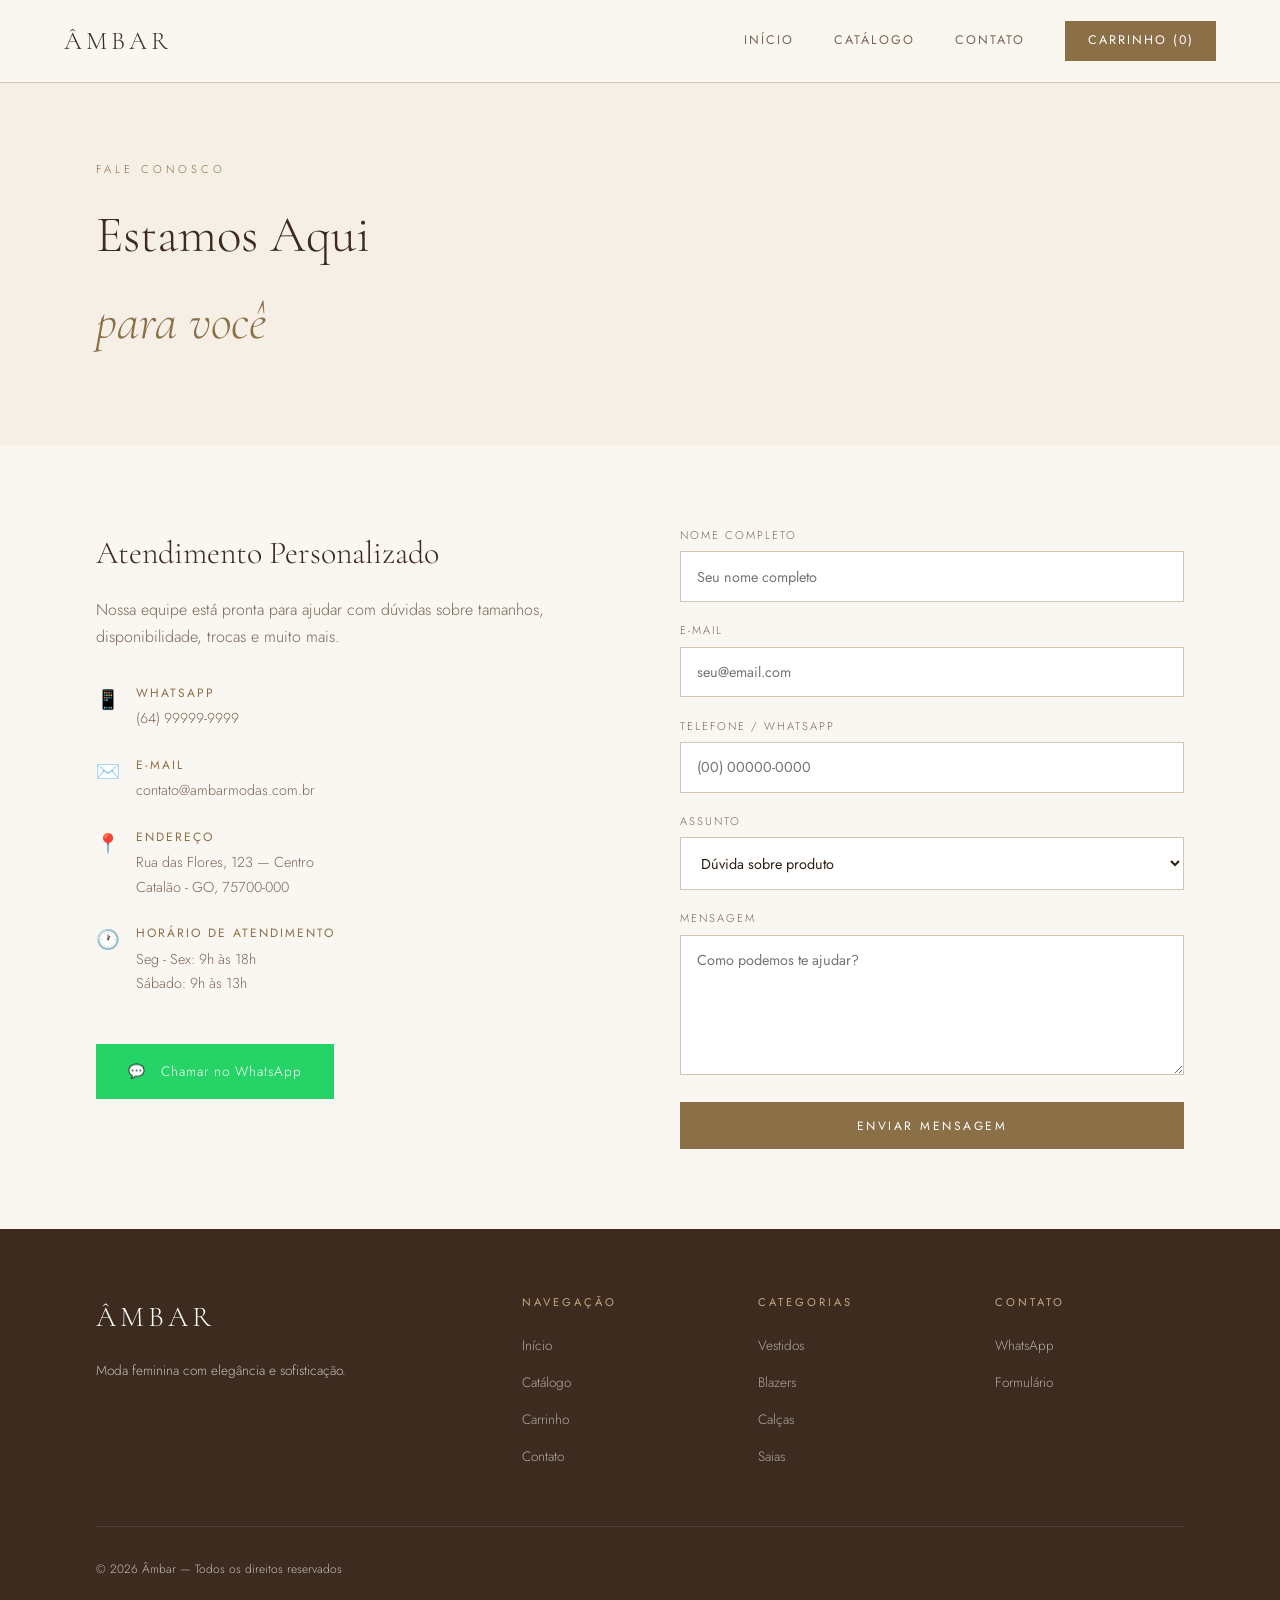
<file: contato.html>
<!DOCTYPE html>
<html lang="pt-BR">
<head>
<meta charset="UTF-8">
<meta name="viewport" content="width=device-width, initial-scale=1.0">
<title>Contato — Âmbar</title>
<link rel="stylesheet" href="style.css">
<link href="https://fonts.googleapis.com/css2?family=Cormorant+Garamond:ital,wght@0,300;0,400;0,600;1,300;1,400&family=Jost:wght@300;400;500&display=swap" rel="stylesheet">
</head>
<body>

<header>
  <a href="index.html" class="logo">Âmbar</a>
  <nav>
    <a href="index.html">Início</a>
    <a href="catalogo.html">Catálogo</a>
    <a href="contato.html">Contato</a>
    <a href="carrinho.html" class="nav-cart">Carrinho (0)</a>
  </nav>
</header>

<div class="contato-hero">
  <span class="secao-tag">Fale Conosco</span>
  <h1>Estamos Aqui<br><em style="font-family:'Cormorant Garamond',serif;font-style:italic;color:var(--terra);">para você</em></h1>
</div>

<div class="contato-container">

  <div class="contato-info">
    <h3>Atendimento Personalizado</h3>
    <p>Nossa equipe está pronta para ajudar com dúvidas sobre tamanhos, disponibilidade, trocas e muito mais.</p>

    <div class="contato-item">
      <span>📱</span>
      <div>
        <strong>WhatsApp</strong>
        <p>(64) 99999-9999</p>
      </div>
    </div>

    <div class="contato-item">
      <span>✉️</span>
      <div>
        <strong>E-mail</strong>
        <p>contato@ambarmodas.com.br</p>
      </div>
    </div>

    <div class="contato-item">
      <span>📍</span>
      <div>
        <strong>Endereço</strong>
        <p>Rua das Flores, 123 — Centro<br>Catalão - GO, 75700-000</p>
      </div>
    </div>

    <div class="contato-item">
      <span>🕐</span>
      <div>
        <strong>Horário de Atendimento</strong>
        <p>Seg - Sex: 9h às 18h<br>Sábado: 9h às 13h</p>
      </div>
    </div>

    <a href="https://wa.me/5564999999999?text=Olá!%20Gostaria%20de%20mais%20informações%20sobre%20a%20Âmbar%20Modas." class="btn-whatsapp" target="_blank">
      💬 &nbsp; Chamar no WhatsApp
    </a>
  </div>

  <div>
    <form class="form-contato" onsubmit="enviarFormulario(event)">
      <div>
        <label>Nome completo</label>
        <input type="text" placeholder="Seu nome completo" required>
      </div>
      <div>
        <label>E-mail</label>
        <input type="email" placeholder="seu@email.com" required>
      </div>
      <div>
        <label>Telefone / WhatsApp</label>
        <input type="tel" placeholder="(00) 00000-0000">
      </div>
      <div>
        <label>Assunto</label>
        <select>
          <option>Dúvida sobre produto</option>
          <option>Troca ou devolução</option>
          <option>Status do pedido</option>
          <option>Tamanhos e medidas</option>
          <option>Outro</option>
        </select>
      </div>
      <div>
        <label>Mensagem</label>
        <textarea placeholder="Como podemos te ajudar?" required></textarea>
      </div>
      <button type="submit" class="btn btn-primario" style="width:100%;text-align:center;">Enviar Mensagem</button>
    </form>

    <div id="msg-sucesso" style="display:none; background:var(--areia); border:1px solid var(--bege); padding:2rem; text-align:center; margin-top:1rem;">
      <p style="font-family:'Cormorant Garamond',serif;font-size:1.5rem;color:var(--marrom);">Mensagem enviada! ✨</p>
      <p style="font-size:0.85rem;color:var(--texto-suave);">Retornaremos em até 24 horas.</p>
    </div>
  </div>

</div>

<footer>
  <div class="footer-grid">
    <div>
      <a href="index.html" class="footer-logo">Âmbar</a>
      <p>Moda feminina com elegância e sofisticação.</p>
    </div>
    <div>
      <h4>Navegação</h4>
      <ul>
        <li><a href="index.html">Início</a></li>
        <li><a href="catalogo.html">Catálogo</a></li>
        <li><a href="carrinho.html">Carrinho</a></li>
        <li><a href="contato.html">Contato</a></li>
      </ul>
    </div>
    <div>
      <h4>Categorias</h4>
      <ul>
        <li><a href="catalogo.html">Vestidos</a></li>
        <li><a href="catalogo.html">Blazers</a></li>
        <li><a href="catalogo.html">Calças</a></li>
        <li><a href="catalogo.html">Saias</a></li>
      </ul>
    </div>
    <div>
      <h4>Contato</h4>
      <ul>
        <li><a href="https://wa.me/5564999999999">WhatsApp</a></li>
        <li><a href="contato.html">Formulário</a></li>
      </ul>
    </div>
  </div>
  <div class="footer-bottom">
    <span>© 2026 Âmbar — Todos os direitos reservados</span>
  </div>
</footer>

<script>
function enviarFormulario(e) {
  e.preventDefault();
  e.target.style.display = 'none';
  document.getElementById('msg-sucesso').style.display = 'block';
}
</script>

</body>
</html>
</file>
<file: style.css>
@import url('https://fonts.googleapis.com/css2?family=Cormorant+Garamond:ital,wght@0,300;0,400;0,600;1,300;1,400&family=Jost:wght@300;400;500&display=swap');

*, *::before, *::after { box-sizing: border-box; margin: 0; padding: 0; }

:root {
  --terra: #8B6F47;
  --terra-dark: #5C4A2A;
  --terra-light: #C4A882;
  --areia: #F5EFE6;
  --areia-dark: #E8DDD0;
  --creme: #FAF7F2;
  --marrom: #3D2B1F;
  --bege: #D4C5B0;
  --texto: #2C1F14;
  --texto-suave: #7A6555;
  --branco: #FEFCF9;
}

html { scroll-behavior: smooth; }

body {
  font-family: 'Jost', sans-serif;
  background: var(--creme);
  color: var(--texto);
  font-weight: 300;
  line-height: 1.7;
}

/* ---- HEADER ---- */
header {
  position: fixed;
  top: 0; left: 0; right: 0;
  z-index: 100;
  display: flex;
  justify-content: space-between;
  align-items: center;
  padding: 1.2rem 4rem;
  background: rgba(250, 247, 242, 0.95);
  backdrop-filter: blur(8px);
  border-bottom: 1px solid var(--bege);
  transition: all 0.3s ease;
}

.logo {
  font-family: 'Cormorant Garamond', serif;
  font-size: 1.6rem;
  font-weight: 300;
  letter-spacing: 4px;
  color: var(--marrom);
  text-transform: uppercase;
  text-decoration: none;
}

nav { display: flex; gap: 2.5rem; align-items: center; }

nav a {
  font-size: 0.78rem;
  letter-spacing: 2px;
  text-transform: uppercase;
  color: var(--texto-suave);
  text-decoration: none;
  transition: color 0.3s;
  font-weight: 400;
}

nav a:hover { color: var(--terra); }

.nav-cart {
  background: var(--terra);
  color: white !important;
  padding: 0.6rem 1.4rem;
  letter-spacing: 2px;
  transition: background 0.3s !important;
}
.nav-cart:hover { background: var(--terra-dark) !important; color: white !important; }

/* ---- HERO ---- */
.hero {
  min-height: 100vh;
  display: grid;
  grid-template-columns: 1fr 1fr;
  padding-top: 80px;
}

.hero-texto {
  display: flex;
  flex-direction: column;
  justify-content: center;
  padding: 6rem 4rem 6rem 6rem;
}

.tag-hero {
  font-size: 0.7rem;
  letter-spacing: 4px;
  text-transform: uppercase;
  color: var(--terra);
  margin-bottom: 1.5rem;
}

.hero-texto h1 {
  font-family: 'Cormorant Garamond', serif;
  font-size: clamp(2.8rem, 4vw, 4.5rem);
  font-weight: 300;
  line-height: 1.15;
  color: var(--marrom);
  margin-bottom: 1.5rem;
}

.hero-texto h1 em {
  font-style: italic;
  color: var(--terra);
}

.hero-texto p {
  color: var(--texto-suave);
  font-size: 0.95rem;
  max-width: 400px;
  margin-bottom: 2.5rem;
}

.hero-botoes { display: flex; gap: 1rem; flex-wrap: wrap; }

.btn {
  padding: 0.9rem 2.2rem;
  font-family: 'Jost', sans-serif;
  font-size: 0.75rem;
  letter-spacing: 2.5px;
  text-transform: uppercase;
  text-decoration: none;
  cursor: pointer;
  border: none;
  transition: all 0.3s;
  font-weight: 400;
}

.btn-primario {
  background: var(--terra);
  color: white;
}
.btn-primario:hover { background: var(--terra-dark); }

.btn-secundario {
  background: transparent;
  color: var(--terra);
  border: 1px solid var(--terra);
}
.btn-secundario:hover { background: var(--terra); color: white; }

.hero-imagem {
  background: var(--areia);
  position: relative;
  overflow: hidden;
  display: flex;
  align-items: center;
  justify-content: center;
}

.hero-imagem img {
  width: 100%;
  height: 100%;
  object-fit: cover;
}

.hero-badge {
  position: absolute;
  bottom: 3rem;
  left: -1rem;
  background: var(--branco);
  border: 1px solid var(--bege);
  padding: 1.2rem 1.8rem;
  box-shadow: 0 4px 20px rgba(139,111,71,0.15);
}

.hero-badge p { font-size: 0.7rem; letter-spacing: 2px; text-transform: uppercase; color: var(--texto-suave); }
.hero-badge strong { font-family: 'Cormorant Garamond', serif; font-size: 1.5rem; font-weight: 300; color: var(--marrom); display: block; }

/* ---- SEÇÕES GERAIS ---- */
section { padding: 6rem 6rem; }

.secao-tag {
  display: block;
  font-size: 0.7rem;
  letter-spacing: 4px;
  text-transform: uppercase;
  color: var(--terra);
  margin-bottom: 0.8rem;
}

.secao-titulo {
  font-family: 'Cormorant Garamond', serif;
  font-size: clamp(2rem, 3vw, 3rem);
  font-weight: 300;
  color: var(--marrom);
  line-height: 1.2;
  margin-bottom: 0.5rem;
}

.secao-subtitulo {
  color: var(--texto-suave);
  font-size: 0.9rem;
  max-width: 500px;
  margin-bottom: 3rem;
}

/* ---- CATEGORIAS ---- */
#categorias { background: var(--areia); }

.categorias-grid {
  display: grid;
  grid-template-columns: repeat(3, 1fr);
  gap: 1.5rem;
  margin-top: 3rem;
}

.categoria-card {
  position: relative;
  overflow: hidden;
  aspect-ratio: 3/4;
  cursor: pointer;
  text-decoration: none;
}

.categoria-card img {
  width: 100%;
  height: 100%;
  object-fit: cover;
  transition: transform 0.6s ease;
}

.categoria-card:hover img { transform: scale(1.05); }

.categoria-info {
  position: absolute;
  bottom: 0; left: 0; right: 0;
  padding: 2rem 1.5rem 1.5rem;
  background: linear-gradient(transparent, rgba(44,31,20,0.7));
  color: white;
}

.categoria-info h3 {
  font-family: 'Cormorant Garamond', serif;
  font-size: 1.5rem;
  font-weight: 300;
  letter-spacing: 2px;
}

.categoria-info span { font-size: 0.7rem; letter-spacing: 2px; text-transform: uppercase; opacity: 0.8; }

/* ---- PRODUTOS ---- */
#novidades { background: var(--creme); }

.produtos-cabecalho {
  display: flex;
  justify-content: space-between;
  align-items: flex-end;
  margin-bottom: 3rem;
}

.produtos-grid {
  display: grid;
  grid-template-columns: repeat(4, 1fr);
  gap: 2rem;
}

.produto-card {
  cursor: pointer;
  text-decoration: none;
  color: var(--texto);
}

.produto-imagem {
  position: relative;
  overflow: hidden;
  aspect-ratio: 2/3;
  background: var(--areia);
  margin-bottom: 1rem;
}

.produto-imagem img {
  width: 100%;
  height: 100%;
  object-fit: cover;
  transition: transform 0.5s ease;
}

.produto-card:hover .produto-imagem img { transform: scale(1.04); }

.produto-badge {
  position: absolute;
  top: 1rem; left: 1rem;
  background: var(--terra);
  color: white;
  font-size: 0.65rem;
  letter-spacing: 1.5px;
  text-transform: uppercase;
  padding: 0.3rem 0.7rem;
}

.produto-acoes {
  position: absolute;
  bottom: 1rem; right: 1rem;
  display: flex;
  flex-direction: column;
  gap: 0.5rem;
  opacity: 0;
  transform: translateX(10px);
  transition: all 0.3s;
}

.produto-card:hover .produto-acoes { opacity: 1; transform: translateX(0); }

.btn-acao {
  width: 40px; height: 40px;
  background: white;
  border: none;
  display: flex;
  align-items: center;
  justify-content: center;
  cursor: pointer;
  font-size: 1rem;
  transition: background 0.2s;
}

.btn-acao:hover { background: var(--terra); color: white; }

.produto-info h4 {
  font-size: 0.85rem;
  font-weight: 400;
  letter-spacing: 0.5px;
  margin-bottom: 0.3rem;
}

.produto-info .produto-preco {
  font-family: 'Cormorant Garamond', serif;
  font-size: 1.1rem;
  color: var(--terra);
}

.produto-info .preco-antigo {
  font-size: 0.8rem;
  color: var(--texto-suave);
  text-decoration: line-through;
  margin-right: 0.5rem;
}

/* ---- BANNER CENTRAL ---- */
.banner-central {
  background: var(--marrom);
  color: white;
  display: grid;
  grid-template-columns: 1fr 1fr;
  padding: 0;
  min-height: 400px;
}

.banner-texto {
  padding: 5rem 4rem 5rem 6rem;
  display: flex;
  flex-direction: column;
  justify-content: center;
}

.banner-texto .secao-tag { color: var(--terra-light); }
.banner-texto .secao-titulo { color: white; }
.banner-texto p { color: rgba(255,255,255,0.7); margin-bottom: 2rem; }

.banner-imagem { overflow: hidden; }
.banner-imagem img { width: 100%; height: 100%; object-fit: cover; opacity: 0.85; }

/* ---- DIFERENCIAIS ---- */
#diferenciais { background: var(--areia-dark); }

.diferenciais-grid {
  display: grid;
  grid-template-columns: repeat(4, 1fr);
  gap: 2rem;
  margin-top: 3rem;
}

.diferencial-item { text-align: center; padding: 2rem 1rem; }

.diferencial-icone {
  font-size: 2rem;
  margin-bottom: 1rem;
  display: block;
}

.diferencial-item h4 {
  font-family: 'Cormorant Garamond', serif;
  font-size: 1.1rem;
  font-weight: 400;
  margin-bottom: 0.5rem;
  color: var(--marrom);
}

.diferencial-item p { font-size: 0.85rem; color: var(--texto-suave); }

/* ---- FOOTER ---- */
footer {
  background: var(--marrom);
  color: rgba(255,255,255,0.7);
  padding: 4rem 6rem 2rem;
}

.footer-grid {
  display: grid;
  grid-template-columns: 2fr 1fr 1fr 1fr;
  gap: 3rem;
  margin-bottom: 3rem;
}

.footer-logo {
  font-family: 'Cormorant Garamond', serif;
  font-size: 1.8rem;
  font-weight: 300;
  letter-spacing: 4px;
  color: white;
  text-transform: uppercase;
  display: block;
  margin-bottom: 1rem;
  text-decoration: none;
}

.footer-grid p { font-size: 0.85rem; line-height: 1.8; }

.footer-grid h4 {
  font-size: 0.7rem;
  letter-spacing: 3px;
  text-transform: uppercase;
  color: var(--terra-light);
  margin-bottom: 1.2rem;
  font-weight: 400;
}

.footer-grid ul { list-style: none; }
.footer-grid ul li { margin-bottom: 0.6rem; }
.footer-grid ul li a { color: rgba(255,255,255,0.6); text-decoration: none; font-size: 0.85rem; transition: color 0.3s; }
.footer-grid ul li a:hover { color: var(--terra-light); }

.footer-bottom {
  border-top: 1px solid rgba(255,255,255,0.1);
  padding-top: 2rem;
  display: flex;
  justify-content: space-between;
  font-size: 0.75rem;
}

/* ======== CATÁLOGO ======== */
.catalogo-hero {
  background: var(--areia);
  padding: 10rem 6rem 5rem;
  display: flex;
  justify-content: space-between;
  align-items: flex-end;
}

.catalogo-hero h1 {
  font-family: 'Cormorant Garamond', serif;
  font-size: clamp(2.5rem, 4vw, 4rem);
  font-weight: 300;
  color: var(--marrom);
}

.filtros {
  display: flex;
  gap: 1rem;
  padding: 2rem 6rem;
  background: var(--creme);
  border-bottom: 1px solid var(--bege);
  flex-wrap: wrap;
}

.filtro-btn {
  padding: 0.5rem 1.2rem;
  background: transparent;
  border: 1px solid var(--bege);
  color: var(--texto-suave);
  font-family: 'Jost', sans-serif;
  font-size: 0.75rem;
  letter-spacing: 1.5px;
  text-transform: uppercase;
  cursor: pointer;
  transition: all 0.3s;
}

.filtro-btn:hover, .filtro-btn.ativo {
  background: var(--terra);
  border-color: var(--terra);
  color: white;
}

.catalogo-grid {
  display: grid;
  grid-template-columns: repeat(4, 1fr);
  gap: 2rem;
  padding: 4rem 6rem;
  background: var(--creme);
}

/* ======== CARRINHO ======== */
.carrinho-hero {
  background: var(--areia);
  padding: 10rem 6rem 3rem;
}

.carrinho-hero h1 {
  font-family: 'Cormorant Garamond', serif;
  font-size: 3rem;
  font-weight: 300;
  color: var(--marrom);
}

.carrinho-container {
  display: grid;
  grid-template-columns: 1fr 380px;
  gap: 3rem;
  padding: 4rem 6rem;
  background: var(--creme);
  align-items: start;
}

.carrinho-itens { display: flex; flex-direction: column; gap: 1.5rem; }

.item-carrinho {
  display: grid;
  grid-template-columns: 100px 1fr auto;
  gap: 1.5rem;
  padding: 1.5rem;
  background: white;
  border: 1px solid var(--bege);
  align-items: center;
}

.item-carrinho img { width: 100px; height: 130px; object-fit: cover; }

.item-info h4 { font-size: 0.9rem; font-weight: 400; margin-bottom: 0.3rem; }
.item-info p { font-size: 0.8rem; color: var(--texto-suave); }

.item-quantidade {
  display: flex;
  align-items: center;
  gap: 0.8rem;
  margin-top: 0.8rem;
}

.qty-btn {
  width: 28px; height: 28px;
  background: var(--areia);
  border: 1px solid var(--bege);
  cursor: pointer;
  font-size: 1rem;
  display: flex;
  align-items: center;
  justify-content: center;
  transition: background 0.2s;
}

.qty-btn:hover { background: var(--terra); color: white; border-color: var(--terra); }

.item-preco {
  font-family: 'Cormorant Garamond', serif;
  font-size: 1.2rem;
  color: var(--terra);
  text-align: right;
}

.btn-remover { background: none; border: none; color: var(--texto-suave); cursor: pointer; font-size: 0.8rem; margin-top: 0.5rem; }
.btn-remover:hover { color: #c0392b; }

.resumo-pedido {
  background: white;
  border: 1px solid var(--bege);
  padding: 2rem;
  position: sticky;
  top: 100px;
}

.resumo-pedido h3 {
  font-family: 'Cormorant Garamond', serif;
  font-size: 1.5rem;
  font-weight: 300;
  margin-bottom: 1.5rem;
  padding-bottom: 1rem;
  border-bottom: 1px solid var(--bege);
  color: var(--marrom);
}

.resumo-linha {
  display: flex;
  justify-content: space-between;
  font-size: 0.85rem;
  margin-bottom: 0.8rem;
  color: var(--texto-suave);
}

.resumo-total {
  display: flex;
  justify-content: space-between;
  padding-top: 1rem;
  margin-top: 1rem;
  border-top: 1px solid var(--bege);
  font-family: 'Cormorant Garamond', serif;
  font-size: 1.3rem;
  color: var(--marrom);
}

.cupom-input {
  display: flex;
  gap: 0;
  margin: 1.5rem 0;
}

.cupom-input input {
  flex: 1;
  padding: 0.7rem 1rem;
  border: 1px solid var(--bege);
  border-right: none;
  font-family: 'Jost', sans-serif;
  font-size: 0.8rem;
  background: var(--creme);
  outline: none;
}

.cupom-input button {
  padding: 0.7rem 1rem;
  background: var(--terra);
  color: white;
  border: none;
  font-size: 0.75rem;
  letter-spacing: 1px;
  cursor: pointer;
}

/* ======== CONTATO ======== */
.contato-hero {
  background: var(--areia);
  padding: 10rem 6rem 5rem;
}

.contato-hero h1 {
  font-family: 'Cormorant Garamond', serif;
  font-size: clamp(2.5rem, 4vw, 4rem);
  font-weight: 300;
  color: var(--marrom);
}

.contato-container {
  display: grid;
  grid-template-columns: 1fr 1fr;
  gap: 5rem;
  padding: 5rem 6rem;
  background: var(--creme);
}

.contato-info h3 {
  font-family: 'Cormorant Garamond', serif;
  font-size: 2rem;
  font-weight: 300;
  color: var(--marrom);
  margin-bottom: 1rem;
}

.contato-info p { color: var(--texto-suave); margin-bottom: 2rem; }

.contato-item {
  display: flex;
  gap: 1rem;
  align-items: flex-start;
  margin-bottom: 1.5rem;
}

.contato-item span:first-child { font-size: 1.2rem; }

.contato-item strong { display: block; font-size: 0.75rem; letter-spacing: 2px; text-transform: uppercase; color: var(--terra); margin-bottom: 0.2rem; font-weight: 400; }
.contato-item p { margin: 0; font-size: 0.9rem; }

.btn-whatsapp {
  display: inline-flex;
  align-items: center;
  gap: 0.8rem;
  background: #25D366;
  color: white;
  padding: 1rem 2rem;
  text-decoration: none;
  font-size: 0.85rem;
  letter-spacing: 1px;
  margin-top: 1.5rem;
  transition: background 0.3s;
}

.btn-whatsapp:hover { background: #1da851; }

.form-contato { display: flex; flex-direction: column; gap: 1.2rem; }

.form-contato label {
  font-size: 0.7rem;
  letter-spacing: 2px;
  text-transform: uppercase;
  color: var(--texto-suave);
  display: block;
  margin-bottom: 0.4rem;
}

.form-contato input,
.form-contato textarea,
.form-contato select {
  width: 100%;
  padding: 0.9rem 1rem;
  border: 1px solid var(--bege);
  background: white;
  font-family: 'Jost', sans-serif;
  font-size: 0.9rem;
  color: var(--texto);
  outline: none;
  transition: border-color 0.3s;
}

.form-contato input:focus,
.form-contato textarea:focus { border-color: var(--terra); }

.form-contato textarea { resize: vertical; min-height: 140px; }

/* ======== RESPONSIVO ======== */
@media (max-width: 1024px) {
  header { padding: 1rem 2rem; }
  section { padding: 4rem 2rem; }
  .hero { grid-template-columns: 1fr; }
  .hero-imagem { min-height: 400px; }
  .hero-texto { padding: 4rem 2rem; }
  .categorias-grid { grid-template-columns: 1fr 1fr; }
  .produtos-grid { grid-template-columns: 1fr 1fr; }
  .diferenciais-grid { grid-template-columns: 1fr 1fr; }
  .footer-grid { grid-template-columns: 1fr 1fr; }
  .banner-central { grid-template-columns: 1fr; }
  .carrinho-container { grid-template-columns: 1fr; }
  .contato-container { grid-template-columns: 1fr; }
  .catalogo-grid { grid-template-columns: 1fr 1fr; padding: 3rem 2rem; }
  .catalogo-hero, .carrinho-hero, .contato-hero, .filtros { padding-left: 2rem; padding-right: 2rem; }
}
</file>
